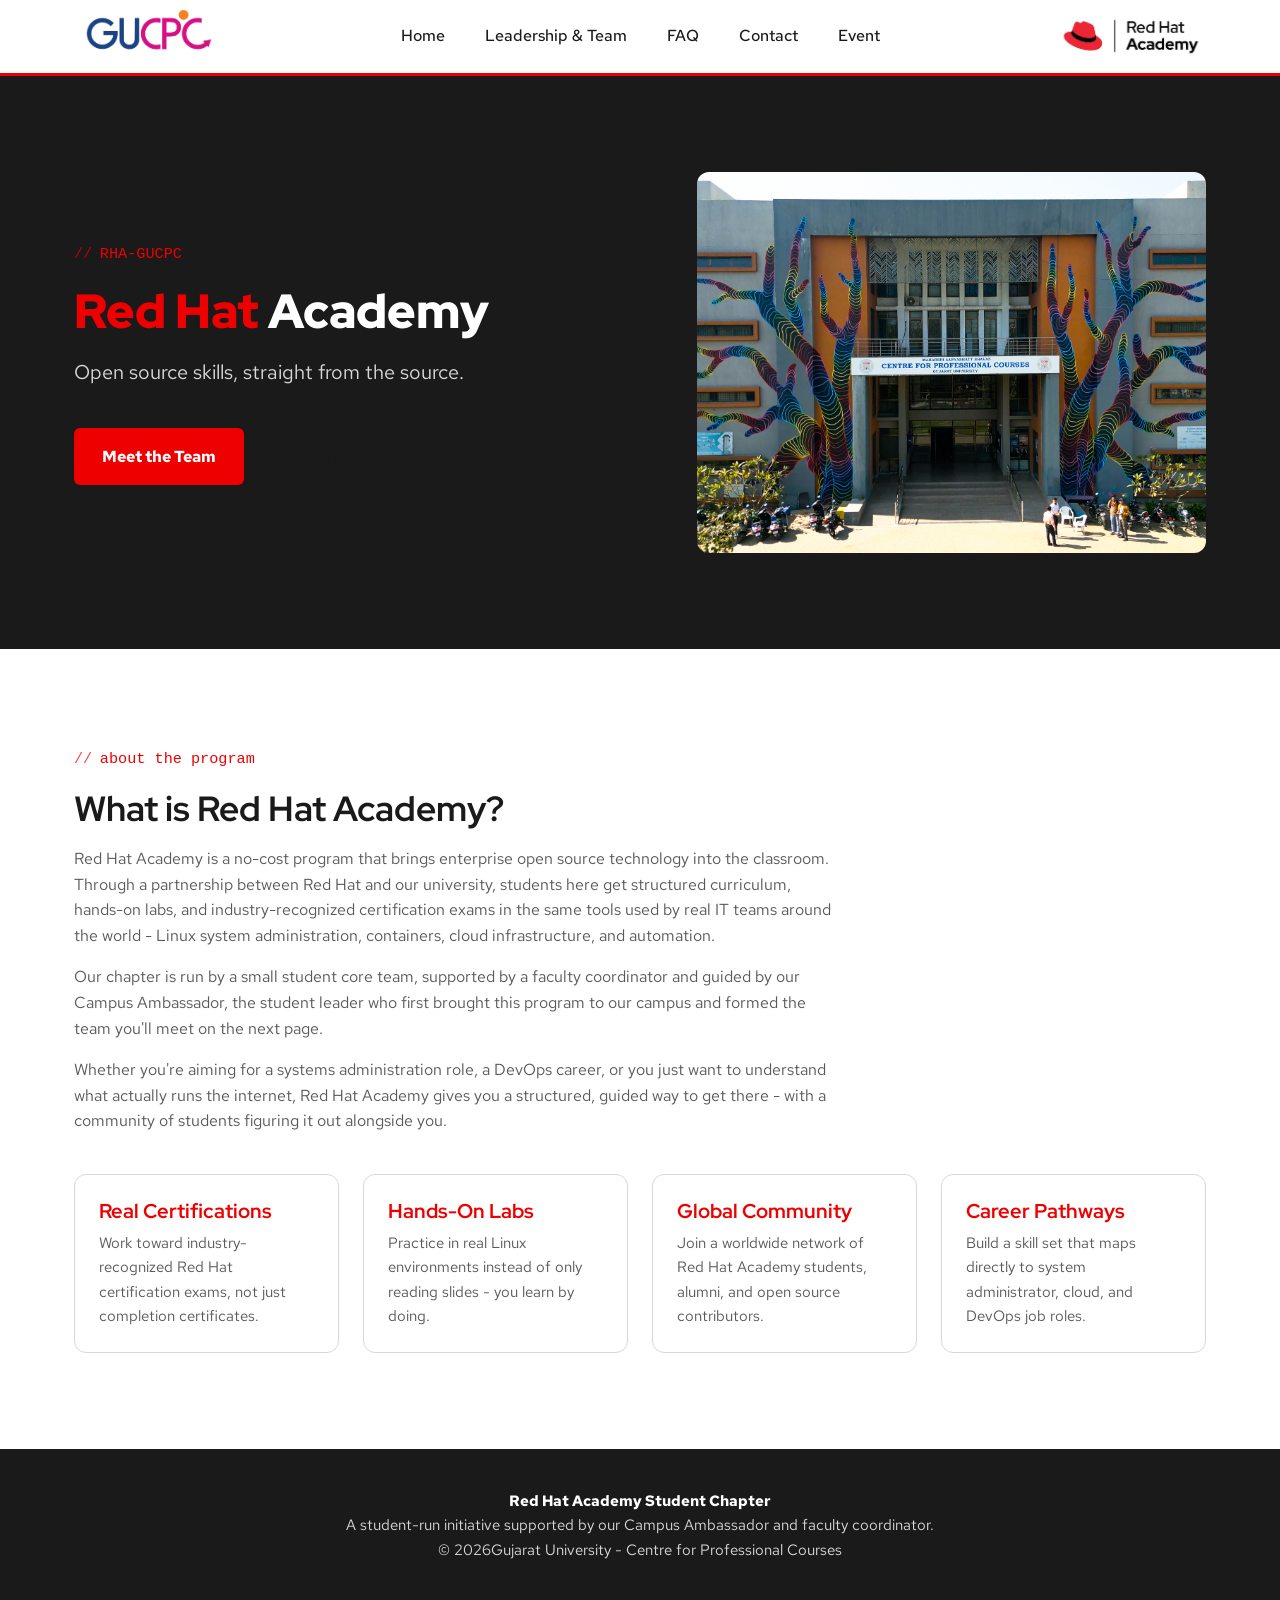
<file: redhat-academy/index.html>
<!DOCTYPE html>
<!--
  =============================================================================
  RED HAT ACADEMY - HOME PAGE
  =============================================================================
  Unlike an earlier version of this site, this page's text is now written
  directly here as normal HTML - not fetched from a JSON file. If you want
  to change the heading, the "About" paragraphs, or the 4 benefit cards,
  just edit the text below directly (use Ctrl+F / Cmd+F to find it fast).

  The only file that still loads content from JSON is team.html, because
  the team roster changes every year and that's worth keeping in one
  editable data file (see data.json).
  =============================================================================
-->
<html lang="en">
<head>
  <meta charset="UTF-8">
  <meta name="viewport" content="width=device-width, initial-scale=1.0">
  <title>Red Hat Academy | Home</title>
  <meta name="description" content="Red Hat Academy - open source skills, hands-on labs, and industry certifications for students, run by our campus core team.">
  <link rel="stylesheet" href="css/style.css">
</head>
<body>

  <!-- ===================== NAVBAR ===================== -->
  <!-- This same navbar block is copied at the top of all four pages. -->
  <nav class="navbar" aria-label="Main navigation">
    <div class="container navbar__inner">

      <!-- Left: university logo. See css/style.css section 5 ("MEDIA
           FRAME") for how this box shows placeholder text until you
           point the <img> below at a real logo file. -->
      <a href="/" aria-label="Red Hat Academy home">
        <div class="media-frame media-frame--nav-logo">
          <img class="media-frame__img" src="assets/cpclogo.png">
        </div>
      </a>

      <!-- Center: page links -->
      <ul class="navbar__links" id="navbarLinks">
        <li><a class="navbar__link" href="/" data-path="/">Home</a></li>
        <li><a class="navbar__link" href="/team" data-path="/team">Leadership &amp; Team</a></li>
        <li><a class="navbar__link" href="/faq" data-path="/faq">FAQ</a></li>
        <li><a class="navbar__link" href="/contact" data-path="/contact">Contact</a></li>
        <li><a class="navbar__link" href="/event" data-path="/event">Event</a></li>
      </ul>

      <!-- Hamburger button, shown only on small screens (see style.css) -->
      <button class="navbar__hamburger" id="hamburgerBtn" aria-label="Toggle menu" aria-expanded="false">
        <span></span><span></span><span></span>
      </button>

      <!-- Right: Red Hat Academy logo -->
      <a href="https://www.redhat.com/en/services/training/red-hat-academy" target="_blank" rel="noopener">
        <div class="media-frame media-frame--nav-logo">
          <img class="media-frame__img" src="assets/redhat-logo.jpg"
               alt="Red Hat Academy logo" onerror="this.style.display='none'">
        </div>
      </a>

    </div>
  </nav>

  <main>

    <!-- ===================== HERO SECTION ===================== -->
    <section class="hero">
      <div class="container hero__inner">
        <div class="hero__text">
          <p class="eyebrow">RHA-GUCPC</p>
          <h1 class="hero__heading"><span class="accent">Red Hat</span> Academy</h1>
          <p class="hero__subheading">Open source skills, straight from the source.</p>
          <div class="hero__actions">
            <a class="btn btn--primary" href="/team">Meet the Team</a>
            <a class="btn btn--secondary" href="/faq">Read the FAQ</a>
          </div>
        </div>

        <!-- Hero image: a medium/large image representing the academy or
             cloud computing, as requested in the brief. Point the <img>
             at a real photo/illustration whenever you have one. -->
        <div class="hero__image-wrap">
          <div class="media-frame media-frame--hero">
            <span class="media-frame__placeholder">
              Hero image will go here<br>(e.g. a photo representing the<br>academy or cloud computing)
            </span>
            <img class="media-frame__img" src="assets/aboutcpc.jpg"
                 alt="Photo representing the Red Hat Academy" onerror="this.style.display='none'">
          </div>
        </div>
      </div>
    </section>

    <!-- ===================== ABOUT SECTION ===================== -->
    <section class="section">
      <div class="container">
        <p class="eyebrow">about the program</p>
        <h2 class="section-heading">What is Red Hat Academy?</h2>

        <p class="about__paragraph">
          Red Hat Academy is a no-cost program that brings enterprise open source technology
          into the classroom. Through a partnership between Red Hat and our university,
          students here get structured curriculum, hands-on labs, and industry-recognized
          certification exams in the same tools used by real IT teams around the world -
          Linux system administration, containers, cloud infrastructure, and automation.
        </p>
        <p class="about__paragraph">
          Our chapter is run by a small student core team, supported by a faculty coordinator
          and guided by our Campus Ambassador, the student leader who first brought this
          program to our campus and formed the team you'll meet on the next page.
        </p>
        <p class="about__paragraph">
          Whether you're aiming for a systems administration role, a DevOps career, or you
          just want to understand what actually runs the internet, Red Hat Academy gives you
          a structured, guided way to get there - with a community of students figuring it
          out alongside you.
        </p>

        <!-- The 4-card grid of program benefits -->
        <div class="value-grid">
          <div class="value-card">
            <h3 class="value-card__title">Real Certifications</h3>
            <p class="value-card__description">Work toward industry-recognized Red Hat certification exams, not just completion certificates.</p>
          </div>
          <div class="value-card">
            <h3 class="value-card__title">Hands-On Labs</h3>
            <p class="value-card__description">Practice in real Linux environments instead of only reading slides - you learn by doing.</p>
          </div>
          <div class="value-card">
            <h3 class="value-card__title">Global Community</h3>
            <p class="value-card__description">Join a worldwide network of Red Hat Academy students, alumni, and open source contributors.</p>
          </div>
          <div class="value-card">
            <h3 class="value-card__title">Career Pathways</h3>
            <p class="value-card__description">Build a skill set that maps directly to system administrator, cloud, and DevOps job roles.</p>
          </div>
        </div>
      </div>
    </section>

  </main>

  <!-- ===================== FOOTER ===================== -->
  <!-- This same footer block is copied at the bottom of all four pages. -->
  <footer class="site-footer">
    <div class="container">
      <p><strong>Red Hat Academy Student Chapter</strong></p>
      <p>A student-run initiative supported by our Campus Ambassador and faculty coordinator.</p>
      <p>&copy; <span id="footerYear"></span>Gujarat University - Centre for Professional Courses</p>
    </div>
  </footer>

  <script src="js/script.js"></script>
</body>
</html>
</file>
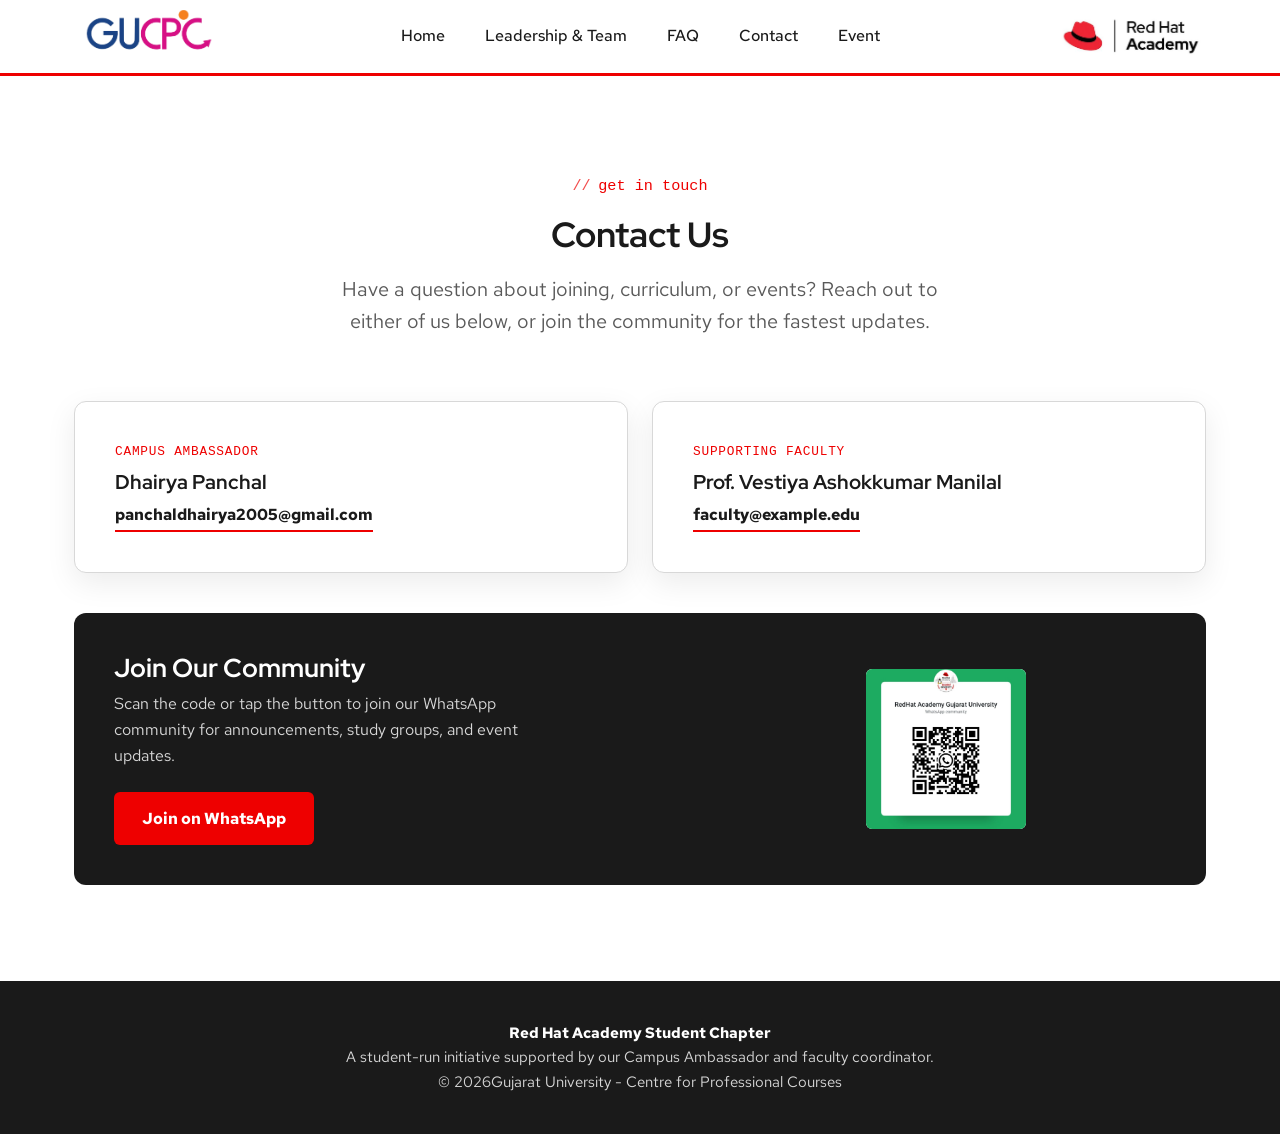
<file: redhat-academy/contact.html>
<!DOCTYPE html>
<!--
  =============================================================================
  RED HAT ACADEMY - CONTACT PAGE
  =============================================================================
  Nothing on this page is loaded from data.json - the two email cards and
  the "Join Our Community" text are written directly below. To update an
  email address or the WhatsApp link, edit the text/attributes directly.
  =============================================================================
-->
<html lang="en">
<head>
  <meta charset="UTF-8">
  <meta name="viewport" content="width=device-width, initial-scale=1.0">
  <title>Red Hat Academy | Contact</title>
  <meta name="description" content="Contact the Red Hat Academy Campus Ambassador or Faculty Coordinator, or join our WhatsApp community.">
  <link rel="stylesheet" href="css/style.css">
</head>
<body>

  <!-- ===================== NAVBAR ===================== -->
  <nav class="navbar" aria-label="Main navigation">
    <div class="container navbar__inner">
      <a href="/" aria-label="Red Hat Academy home">
        <div class="media-frame media-frame--nav-logo">
          <img class="media-frame__img" src="assets/cpclogo.png"
               alt="Your University logo" onerror="this.style.display='none'">
        </div>
      </a>

      <ul class="navbar__links" id="navbarLinks">
        <li><a class="navbar__link" href="/" data-path="/">Home</a></li>
        <li><a class="navbar__link" href="/team" data-path="/team">Leadership &amp; Team</a></li>
        <li><a class="navbar__link" href="/faq" data-path="/faq">FAQ</a></li>
        <li><a class="navbar__link" href="/contact" data-path="/contact">Contact</a></li>
        <li><a class="navbar__link" href="/event" data-path="/event">Event</a></li>
      </ul>

      <button class="navbar__hamburger" id="hamburgerBtn" aria-label="Toggle menu" aria-expanded="false">
        <span></span><span></span><span></span>
      </button>

      <a href="https://www.redhat.com/en/services/training/red-hat-academy" target="_blank" rel="noopener">
        <div class="media-frame media-frame--nav-logo">
          <span class="media-frame__placeholder">Red Hat Academy Logo</span>
          <img class="media-frame__img" src="assets/redhat-logo.jpg"
               alt="Red Hat Academy logo" onerror="this.style.display='none'">
        </div>
      </a>
    </div>
  </nav>

  <main>
    <section class="section">
      <div class="container">

        <div class="team-page-header">
          <p class="eyebrow">get in touch</p>
          <h1 class="section-heading">Contact Us</h1>
          <p class="section-intro" style="margin-left:auto;margin-right:auto;">
            Have a question about joining, curriculum, or events? Reach out to either of us
            below, or join the community for the fastest updates.
          </p>
        </div>

        <!-- Two email cards, side by side on desktop, stacked on mobile -->
        <div class="contact-grid">

          <div class="contact-card">
            <p class="contact-card__label">Campus Ambassador</p>
            <h3 class="contact-card__name">Dhairya Panchal</h3>
            <a class="contact-card__email" href="panchaldhairya2005@gmail.com">panchaldhairya2005@gmail.com</a>
          </div>

          <div class="contact-card">
            <p class="contact-card__label">Supporting Faculty</p>
            <h3 class="contact-card__name">Prof. Vestiya Ashokkumar Manilal</h3>
            <a class="contact-card__email" href="mailto:faculty@example.edu">faculty@example.edu</a>
          </div>

        </div>

        <!-- "Join Our Community" card: text on one side, QR code on the other.
             The QR media-frame shows placeholder text until you add a real,
             generated QR code image pointing at your WhatsApp invite link. -->
        <div class="community-card">
          <div>
            <h2 class="community-card__heading">Join Our Community</h2>
            <p class="community-card__description">
              Scan the code or tap the button to join our WhatsApp community for
              announcements, study groups, and event updates.
            </p>
            <a class="btn btn--primary" href="https://chat.whatsapp.com/F3q59Efl7EpFM5Wr5rGV5e" target="_blank" rel="noopener">
              Join on WhatsApp
            </a>
          </div>
          <div class="community-card__qr-wrap">
            <div class="media-frame media-frame--qr">
              <span class="media-frame__placeholder">QR code will go here</span>
              <img class="media-frame__img" src="assets/RHA_whatsapp_qr.jpeg"
                   alt="QR code to join the WhatsApp community" onerror="this.style.display='none'">
            </div>
          </div>
        </div>

      </div>
    </section>
  </main>

  <!-- ===================== FOOTER ===================== -->
  <footer class="site-footer">
    <div class="container">
      <p><strong>Red Hat Academy Student Chapter</strong></p>
      <p>A student-run initiative supported by our Campus Ambassador and faculty coordinator.</p>
      <p>&copy; <span id="footerYear"></span>Gujarat University - Centre for Professional Courses</p>
    </div>
  </footer>

  <script src="js/script.js"></script>
</body>
</html>
</file>
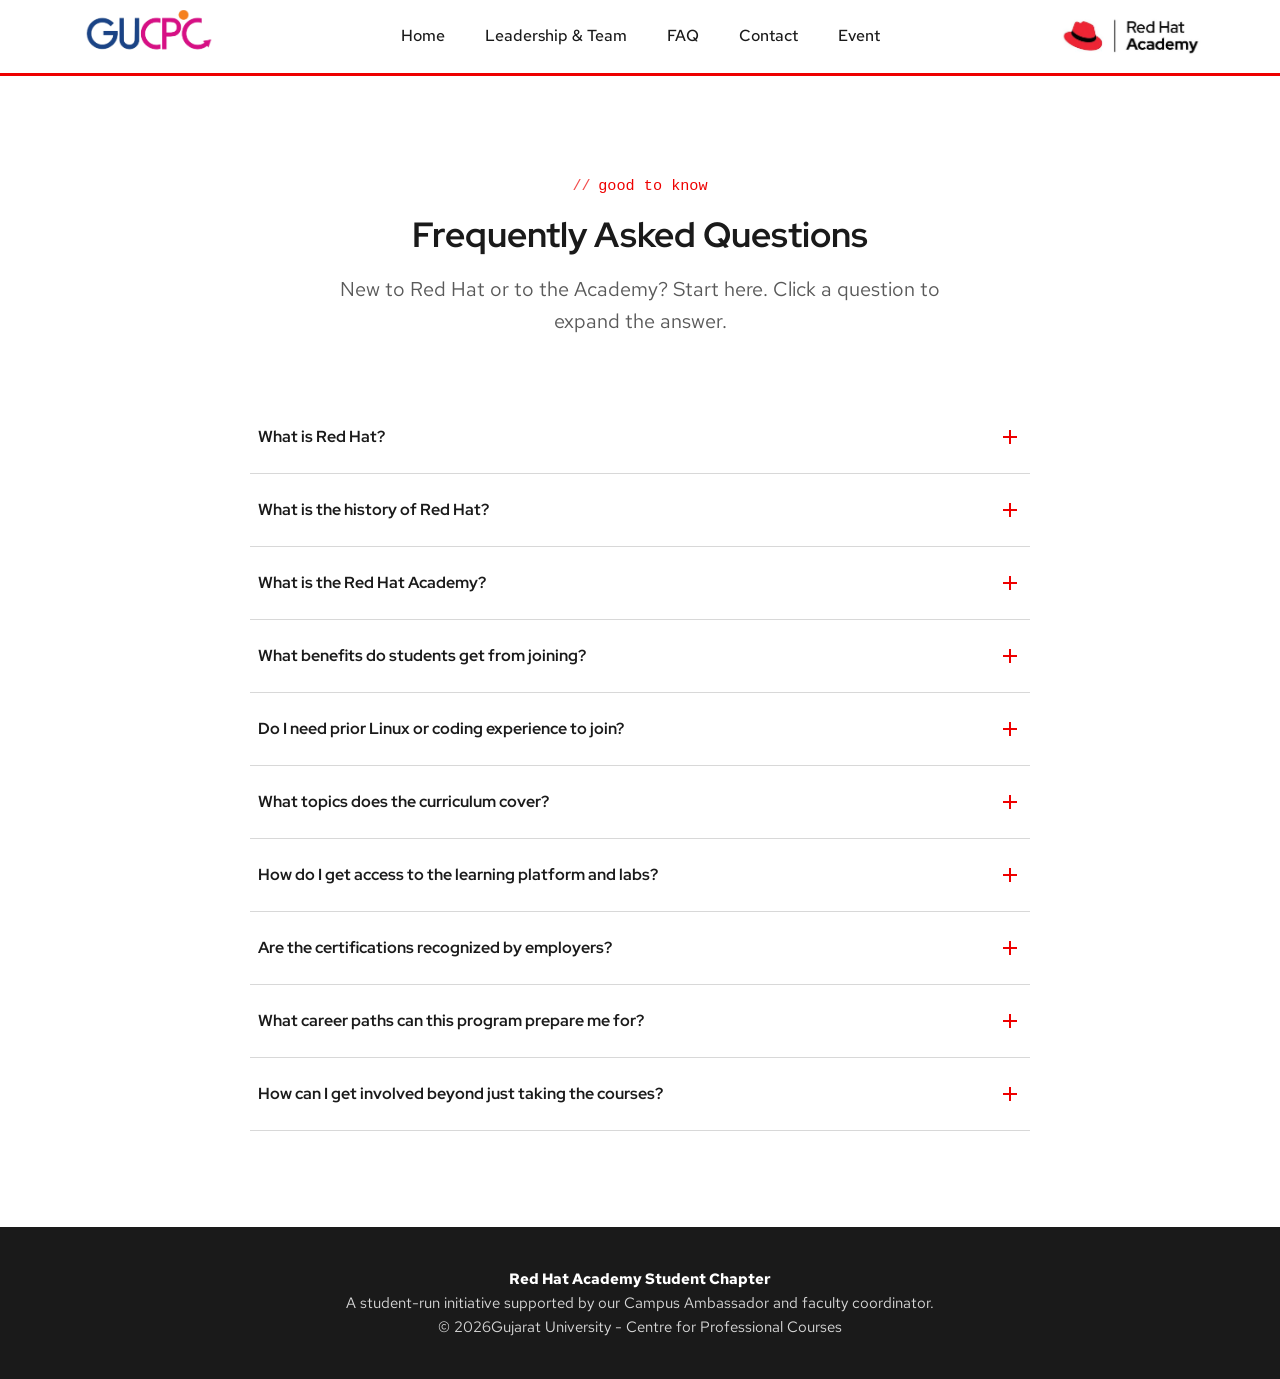
<file: redhat-academy/faq.html>
<!DOCTYPE html>
<!--
  =============================================================================
  RED HAT ACADEMY - FAQ PAGE
  =============================================================================
  All 10 questions and answers are written directly below as plain HTML -
  nothing on this page is loaded from data.json. To edit a question or
  answer, find it in the list below and change the text directly.

  js/script.js only adds the CLICK BEHAVIOR: clicking a ".faq-item__question"
  button toggles that item's "is-open" class, which style.css uses to
  animate the answer open and closed (see setupAccordion() in script.js).
  =============================================================================
-->
<html lang="en">
<head>
  <meta charset="UTF-8">
  <meta name="viewport" content="width=device-width, initial-scale=1.0">
  <title>Red Hat Academy | FAQ</title>
  <meta name="description" content="Answers to common questions about Red Hat, the Red Hat Academy program, curriculum, certifications, and how to get involved.">
  <link rel="stylesheet" href="css/style.css">
</head>
<body>

  <!-- ===================== NAVBAR ===================== -->
  <nav class="navbar" aria-label="Main navigation">
    <div class="container navbar__inner">
      <a href="/" aria-label="Red Hat Academy home">
        <div class="media-frame media-frame--nav-logo">
          <img class="media-frame__img" src="assets/cpclogo.png"
               alt="Your University logo" onerror="this.style.display='none'">
        </div>
      </a>

      <ul class="navbar__links" id="navbarLinks">
        <li><a class="navbar__link" href="/" data-path="/">Home</a></li>
        <li><a class="navbar__link" href="/team" data-path="/team">Leadership &amp; Team</a></li>
        <li><a class="navbar__link" href="/faq" data-path="/faq">FAQ</a></li>
        <li><a class="navbar__link" href="/contact" data-path="/contact">Contact</a></li>
        <li><a class="navbar__link" href="/event" data-path="/event">Event</a></li>
      </ul>

      <button class="navbar__hamburger" id="hamburgerBtn" aria-label="Toggle menu" aria-expanded="false">
        <span></span><span></span><span></span>
      </button>

      <a href="https://www.redhat.com/en/services/training/red-hat-academy" target="_blank" rel="noopener">
        <div class="media-frame media-frame--nav-logo">
          <span class="media-frame__placeholder">Red Hat Academy Logo</span>
          <img class="media-frame__img" src="assets/redhat-logo.jpg"
               alt="Red Hat Academy logo" onerror="this.style.display='none'">
        </div>
      </a>
    </div>
  </nav>

  <main>
    <section class="section">
      <div class="container">

        <div class="team-page-header">
          <p class="eyebrow">good to know</p>
          <h1 class="section-heading">Frequently Asked Questions</h1>
          <p class="section-intro" style="margin-left:auto;margin-right:auto;">
            New to Red Hat or to the Academy? Start here. Click a question to expand the answer.
          </p>
        </div>

        <!--
          ACCORDION LIST
          ---------------
          Each question is a <button> (buttons are automatically
          keyboard-focusable and clickable with Enter/Space - free
          accessibility, compared to using a plain <div>).
        -->
        <div class="faq-list" id="faqList">

          <div class="faq-item">
            <button class="faq-item__question" aria-expanded="false">
              <span>What is Red Hat?</span>
              <span class="faq-item__icon" aria-hidden="true"></span>
            </button>
            <div class="faq-item__answer-wrap">
              <p class="faq-item__answer">
                Red Hat is a global enterprise software company that builds open source
                solutions for businesses, most famously Red Hat Enterprise Linux (RHEL).
                Instead of selling proprietary software licenses, Red Hat's business model
                is built around open source collaboration, subscriptions, and support -
                making community-built software reliable enough for banks, hospitals, and
                governments to run on.
              </p>
            </div>
          </div>

          <div class="faq-item">
            <button class="faq-item__question" aria-expanded="false">
              <span>What is the history of Red Hat?</span>
              <span class="faq-item__icon" aria-hidden="true"></span>
            </button>
            <div class="faq-item__answer-wrap">
              <p class="faq-item__answer">
                Red Hat was founded in 1993 and grew alongside the broader Linux and open
                source movement of the 1990s. Over the following decades it became the
                leading commercial Linux distribution company, eventually expanding into
                cloud, container, and automation software, and was acquired by IBM in 2019
                while continuing to operate with its own open source-first culture and
                leadership.
              </p>
            </div>
          </div>

          <div class="faq-item">
            <button class="faq-item__question" aria-expanded="false">
              <span>What is the Red Hat Academy?</span>
              <span class="faq-item__icon" aria-hidden="true"></span>
            </button>
            <div class="faq-item__answer-wrap">
              <p class="faq-item__answer">
                Red Hat Academy is Red Hat's education program for universities and
                colleges. It gives participating institutions - like ours - free access to
                official Red Hat curriculum, virtual lab environments, and discounted or
                included certification exam vouchers, so students can learn the same tools
                used in real enterprise IT environments.
              </p>
            </div>
          </div>

          <div class="faq-item">
            <button class="faq-item__question" aria-expanded="false">
              <span>What benefits do students get from joining?</span>
              <span class="faq-item__icon" aria-hidden="true"></span>
            </button>
            <div class="faq-item__answer-wrap">
              <p class="faq-item__answer">
                Members get access to guided curriculum, hands-on lab practice in real Linux
                environments, a path toward industry-recognized certification exams, and
                membership in a global community of Red Hat Academy students and open
                source contributors - plus the peer support of our own campus core team.
              </p>
            </div>
          </div>

          <div class="faq-item">
            <button class="faq-item__question" aria-expanded="false">
              <span>Do I need prior Linux or coding experience to join?</span>
              <span class="faq-item__icon" aria-hidden="true"></span>
            </button>
            <div class="faq-item__answer-wrap">
              <p class="faq-item__answer">
                No. The curriculum is designed to start from the fundamentals, so beginners
                are welcome. Some basic comfort with using a computer is helpful, but the
                program is built to teach Linux and systems concepts from the ground up.
              </p>
            </div>
          </div>

          <div class="faq-item">
            <button class="faq-item__question" aria-expanded="false">
              <span>What topics does the curriculum cover?</span>
              <span class="faq-item__icon" aria-hidden="true"></span>
            </button>
            <div class="faq-item__answer-wrap">
              <p class="faq-item__answer">
                Typical Red Hat Academy tracks cover Linux system administration
                fundamentals, command-line usage, user and file permission management,
                containers, and an introduction to automation and cloud infrastructure
                concepts - giving students a foundation that maps directly onto real
                system administrator and DevOps job tasks.
              </p>
            </div>
          </div>

          <div class="faq-item">
            <button class="faq-item__question" aria-expanded="false">
              <span>How do I get access to the learning platform and labs?</span>
              <span class="faq-item__icon" aria-hidden="true"></span>
            </button>
            <div class="faq-item__answer-wrap">
              <p class="faq-item__answer">
                Once you join our chapter, our Campus Ambassador and faculty coordinator
                will help enroll you in the official Red Hat Academy learning platform,
                where your course content, lab environments, and progress tracking all
                live under your own student account.
              </p>
            </div>
          </div>

          <div class="faq-item">
            <button class="faq-item__question" aria-expanded="false">
              <span>Are the certifications recognized by employers?</span>
              <span class="faq-item__icon" aria-hidden="true"></span>
            </button>
            <div class="faq-item__answer-wrap">
              <p class="faq-item__answer">
                Yes. Red Hat certifications are recognized across the IT industry, and Red
                Hat Academy is specifically designed to prepare students for these official
                certification exams, not just an internal completion certificate.
              </p>
            </div>
          </div>

          <div class="faq-item">
            <button class="faq-item__question" aria-expanded="false">
              <span>What career paths can this program prepare me for?</span>
              <span class="faq-item__icon" aria-hidden="true"></span>
            </button>
            <div class="faq-item__answer-wrap">
              <p class="faq-item__answer">
                Skills from the program map well onto roles such as Linux system
                administrator, DevOps engineer, cloud infrastructure engineer, and site
                reliability engineer - all roles where employers commonly look for exactly
                the kind of hands-on Linux and automation experience this curriculum builds.
              </p>
            </div>
          </div>

          <div class="faq-item">
            <button class="faq-item__question" aria-expanded="false">
              <span>How can I get involved beyond just taking the courses?</span>
              <span class="faq-item__icon" aria-hidden="true"></span>
            </button>
            <div class="faq-item__answer-wrap">
              <p class="faq-item__answer">
                Join our WhatsApp community (see the Contact page) to hear about workshops,
                study groups, and volunteer opportunities on the core team, such as helping
                with events, content, outreach, or lab support.
              </p>
            </div>
          </div>

        </div>

      </div>
    </section>
  </main>

  <!-- ===================== FOOTER ===================== -->
  <footer class="site-footer">
    <div class="container">
      <p><strong>Red Hat Academy Student Chapter</strong></p>
      <p>A student-run initiative supported by our Campus Ambassador and faculty coordinator.</p>
      <p>&copy; <span id="footerYear"></span>Gujarat University - Centre for Professional Courses</p>
    </div>
  </footer>

  <script src="js/script.js"></script>
</body>
</html>
</file>
<file: redhat-academy/css/style.css>
/* =============================================================================
   RED HAT ACADEMY - MAIN STYLESHEET
   =============================================================================
   This ONE file styles all four pages - they all link to it with
   <link rel="stylesheet" href="css/style.css">. A change here updates the
   whole site at once.

   SECTIONS IN THIS FILE (search for these headings to jump around):
     1. Font import
     2. CSS variables (design tokens)
     3. Reset / base styles
     4. Reusable layout helpers
     5. Media frame (the image-or-placeholder component)
     6. Navbar
     7. Buttons
     8. Home page: hero + about + value props
     9. Team page: tier cards + core team grid
     10. FAQ page: accordion
     11. Contact page: cards + QR section
     12. Footer
     13. Responsive breakpoints (mobile)
     14. Accessibility helpers
============================================================================= */


/* -----------------------------------------------------------------------
   1. FONT IMPORT
   -----------------------------------------------------------------------
   "Red Hat Display" (bold headings) and "Red Hat Text" (body copy) are
   Red Hat's own free, open-source typeface family, pulled from Google
   Fonts. Using Red Hat's real font makes the site feel authentically
   on-brand instead of a generic template with red paint on it.
----------------------------------------------------------------------- */
@import url('https://fonts.googleapis.com/css2?family=Red+Hat+Display:wght@500;700;900&family=Red+Hat+Text:wght@400;500;700&display=swap');


/* -----------------------------------------------------------------------
   2. CSS VARIABLES (a.k.a. "design tokens")
   -----------------------------------------------------------------------
   ":root" means "the whole document". Anything defined with two dashes
   (--like-this) becomes a reusable variable, called anywhere with
   var(--like-this). This is the one place to tweak the theme.
----------------------------------------------------------------------- */
:root {
  /* --- Brand colors --- */
  --color-red: #EE0000;
  --color-red-dark: #A30000;
  --color-charcoal: #1A1A1A;
  --color-charcoal-soft: #2A2A2A;
  --color-white: #FFFFFF;
  --color-gray-100: #F5F5F5;
  --color-gray-300: #D8D8D8;
  --color-gray-600: #595959;
  --color-success: #4CAF50;

  /* --- Typography --- */
  --font-display: 'Red Hat Display', Arial, sans-serif;
  --font-body: 'Red Hat Text', Arial, sans-serif;
  --font-mono: 'Courier New', monospace;

  --text-xs: 0.8rem;
  --text-sm: 0.95rem;
  --text-base: 1rem;
  --text-lg: 1.25rem;
  --text-xl: 1.6rem;
  --text-2xl: 2.2rem;
  --text-3xl: 3rem;

  /* --- Spacing scale --- */
  --space-xs: 0.5rem;
  --space-sm: 1rem;
  --space-md: 1.5rem;
  --space-lg: 2.5rem;
  --space-xl: 4rem;
  --space-2xl: 6rem;

  /* --- Shape & motion --- */
  --radius-sm: 6px;
  --radius-md: 12px;
  --shadow-card: 0 10px 30px rgba(0, 0, 0, 0.08);
  --shadow-card-hover: 0 16px 40px rgba(0, 0, 0, 0.14);
  --transition-fast: 0.18s ease;
  --transition-medium: 0.3s ease;

  /* --- Layout --- */
  --container-width: 1180px;
  --navbar-height: 76px;
}


/* -----------------------------------------------------------------------
   3. RESET / BASE STYLES
   ----------------------------------------------------------------------- */
* {
  box-sizing: border-box; /* padding/border count INSIDE the declared width */
  margin: 0;
  padding: 0;
}

html {
  scroll-behavior: smooth;
}

body {
  font-family: var(--font-body);
  color: var(--color-charcoal);
  background-color: var(--color-white);
  line-height: 1.6;
  padding-top: var(--navbar-height); /* stops the fixed navbar covering content */
}

img {
  max-width: 100%;
  display: block;
}

a {
  color: inherit;
  text-decoration: none;
}

ul {
  list-style: none;
}

h1, h2, h3, h4 {
  font-family: var(--font-display);
  line-height: 1.2;
  font-weight: 700;
}

button {
  font-family: inherit;
  cursor: pointer;
  border: none;
  background: none;
}


/* -----------------------------------------------------------------------
   4. REUSABLE LAYOUT HELPERS
   ----------------------------------------------------------------------- */
.container {
  width: 100%;
  max-width: var(--container-width);
  margin: 0 auto;
  padding: 0 var(--space-md);
}

.section {
  padding: var(--space-2xl) 0;
}

.section--muted {
  background-color: var(--color-gray-100);
}

.section--dark {
  background-color: var(--color-charcoal);
  color: var(--color-white);
}

/* A small "// comment"-styled label, echoing a line of code - fits an
   open-source / Linux subject better than a plain "01 / 02 / 03". */
.eyebrow {
  display: inline-flex;
  align-items: center;
  gap: 0.5em;
  font-family: var(--font-mono);
  font-size: var(--text-sm);
  color: var(--color-red);
  margin-bottom: var(--space-sm);
}

.eyebrow::before {
  content: '//';
  opacity: 0.7;
}

.section-heading {
  font-size: var(--text-2xl);
  margin-bottom: var(--space-sm);
}

.section-intro {
  max-width: 640px;
  color: var(--color-gray-600);
  font-size: var(--text-lg);
  margin-bottom: var(--space-lg);
}


/* -----------------------------------------------------------------------
   5. MEDIA FRAME
   -----------------------------------------------------------------------
   This is the component used EVERYWHERE a photo/logo/QR code goes:
   navbar logos, the hero image, team member photos, and the WhatsApp QR
   code. Instead of shipping placeholder image files, each frame shows a
   dashed-border box with instructional text UNTIL a real image is added.

   HOW IT WORKS:
   The HTML for a media frame looks like this:

     <div class="media-frame media-frame--avatar-lg">
       <span class="media-frame__placeholder">Photo will go here</span>
       <img class="media-frame__img" src="assets/team/hod.jpg"
            alt="Photo of Dr. Full Name" onerror="this.style.display='none'">
     </div>

   - The placeholder <span> always renders, sitting in normal document
     flow, which is what gives the box its size and dashed border.
   - The <img> sits ON TOP of the placeholder (position: absolute, filling
     the whole frame) so that when it successfully loads, it visually
     covers the placeholder text completely.
   - If the image is missing or the path is wrong, the browser fires the
     img's "onerror" event. That inline bit of JavaScript
     (this.style.display='none') hides the broken image, which reveals
     the placeholder text sitting underneath it - so visitors NEVER see
     an ugly broken-image icon, only a clear "photo will go here" box.
   - The moment you add a real file at the path in "src" and it loads
     successfully, it automatically covers the placeholder - no code
     changes needed beyond pointing "src" at your real file.
----------------------------------------------------------------------- */
.media-frame {
  position: relative;   /* lets the <img> position itself against this box */
  display: flex;
  align-items: center;
  justify-content: center;
  background-color: var(--color--100);
  overflow: hidden;     /* clips the image to the frame's rounded corners */
  flex-shrink: 0;
}

.media-frame__img {
  position: absolute;
  inset: 0;             /* shorthand for top/right/bottom/left: 0 */
  width: 100%;
  height: 100%;
  object-fit: cover;    /* fills the frame without distorting the photo */
}

/* --- Size/shape variants --- */
.media-frame--nav-logo {
  width: 150px;
  height: 53px;
  border-radius: var(--radius-sm);
}

.media-frame--hero {
  width: 100%;
  aspect-ratio: 4 / 3;
  border-radius: var(--radius-md);
}

.media-frame--qr {
  width: 160px;
  height: 160px;
  border-radius: var(--radius-sm);
  border-color: var(--color-gray-600);
}

.media-frame--avatar-lg {
  width: 90px;
  height: 90px;
  border-radius: 50%;
}

.media-frame--avatar-sm {
  width: 96px;
  height: 96px;
  border-radius: 50%;
  margin: 0 auto var(--space-sm);
}


/* -----------------------------------------------------------------------
   6. NAVBAR
   -----------------------------------------------------------------------
   Layout: [ university logo ] ---- [ nav links ] ---- [ red hat logo ]
   Flexbox (display:flex) is used because it's built exactly for
   "arrange items in a row, with control over spacing between them."
----------------------------------------------------------------------- */
.navbar {
  position: fixed;
  top: 0;
  left: 0;
  width: 100%;
  height: var(--navbar-height);
  background-color: var(--color-white);
  border-bottom: 3px solid var(--color-red);
  z-index: 1000;
}

.navbar__inner {
  height: 100%;
  display: flex;
  align-items: center;
  justify-content: space-between;
  gap: var(--space-md);
}

.navbar__links {
  display: flex;
  gap: var(--space-lg);
}

.navbar__link {
  font-weight: 500;
  font-size: var(--text-base);
  padding: 0.4rem 0;
  position: relative;
  transition: color var(--transition-fast);
}

.navbar__link:hover {
  color: var(--color-red);
}

/* Active-page underline, grown with a pseudo-element instead of extra markup */
.navbar__link::after {
  content: '';
  position: absolute;
  left: 0;
  bottom: -4px;
  width: 100%;
  height: 2px;
  background-color: var(--color-red);
  transform: scaleX(0);
  transform-origin: left;
  transition: transform var(--transition-fast);
}

.navbar__link:hover::after {
  transform: scaleX(1);
}

/* script.js adds this class to whichever link matches the current page */
.navbar__link.is-active {
  color: var(--color-red);
}

.navbar__link.is-active::after {
  transform: scaleX(1);
}

/* Hamburger button - only shown on small screens (see section 13) */
.navbar__hamburger {
  display: none;
  flex-direction: column;
  justify-content: center;
  gap: 5px;
  width: 32px;
  height: 32px;
}

.navbar__hamburger span {
  display: block;
  height: 2px;
  background-color: var(--color-charcoal);
  border-radius: 2px;
  transition: transform var(--transition-fast), opacity var(--transition-fast);
}

.navbar__hamburger.is-open span:nth-child(1) {
  transform: translateY(7px) rotate(45deg);
}
.navbar__hamburger.is-open span:nth-child(2) {
  opacity: 0;
}
.navbar__hamburger.is-open span:nth-child(3) {
  transform: translateY(-7px) rotate(-45deg);
}


/* -----------------------------------------------------------------------
   7. BUTTONS
   ----------------------------------------------------------------------- */
.btn {
  display: inline-flex;
  align-items: center;
  justify-content: center;
  gap: 0.5em;
  padding: 0.85rem 1.75rem;
  border-radius: var(--radius-sm);
  font-weight: 700;
  font-size: var(--text-base);
  transition: transform var(--transition-fast), box-shadow var(--transition-fast), background-color var(--transition-fast);
  white-space: nowrap;
}

.btn:hover {
  transform: translateY(-2px);
}

.btn--primary {
  background-color: var(--color-red);
  color: var(--color-white);
}

.btn--primary:hover {
  background-color: var(--color-red-dark);
  box-shadow: var(--shadow-card-hover);
}

.btn--secondary {
  background-color: transparent;
  color: var(--color-charcoal);
  border: 2px solid var(--color-charcoal);
}

.section--dark .btn--secondary {
  color: var(--color-white);
  border-color: var(--color-white);
}

.btn--secondary:hover {
  background-color: var(--color-charcoal);
  color: var(--color-white);
}


/* -----------------------------------------------------------------------
   8. HOME PAGE: HERO + ABOUT + VALUE PROPS
   -----------------------------------------------------------------------
   The hero uses CSS Grid (not Flexbox) because we're thinking in two
   explicit columns (text | image) that need to line up - Grid lets us
   name that structure directly with grid-template-columns.
----------------------------------------------------------------------- */
.hero {
  background-color: var(--color-charcoal);
  color: var(--color-white);
  padding: var(--space-2xl) 0;
  overflow: hidden;
}

.hero__inner {
  display: grid;
  grid-template-columns: 1.1fr 1fr;
  align-items: center;
  gap: var(--space-xl);
}

.hero__heading {
  font-size: var(--text-3xl);
  font-weight: 900;
  margin-bottom: var(--space-sm);
}

.hero__heading .accent {
  color: var(--color-red);
}

.hero__subheading {
  font-size: var(--text-lg);
  color: var(--color-gray-300);
  margin-bottom: var(--space-lg);
  max-width: 480px;
}

.hero__actions {
  display: flex;
  gap: var(--space-sm);
  flex-wrap: wrap;
}

/* --- About section --- */
.about__paragraph {
  max-width: 760px;
  color: var(--color-gray-600);
  font-size: var(--text-base);
  margin-bottom: var(--space-sm);
}

/* Grid with "auto-fit + minmax" automatically fits as many columns as
   comfortably hold "minmax(220px, 1fr)"-sized cards, wrapping to fewer
   columns on smaller screens without a dedicated @media rule. */
.value-grid {
  display: grid;
  grid-template-columns: repeat(auto-fit, minmax(220px, 1fr));
  gap: var(--space-md);
  margin-top: var(--space-lg);
}

.value-card {
  background-color: var(--color-white);
  border: 1px solid var(--color-gray-300);
  border-radius: var(--radius-md);
  padding: var(--space-md);
  transition: transform var(--transition-medium), box-shadow var(--transition-medium), border-color var(--transition-medium);
}

.value-card:hover {
  transform: translateY(-6px);
  box-shadow: var(--shadow-card-hover);
  border-color: var(--color-red);
}

.value-card__title {
  font-size: var(--text-lg);
  margin-bottom: var(--space-xs);
  color: var(--color-red);
}

.value-card__description {
  font-size: var(--text-sm);
  color: var(--color-gray-600);
}


/* -----------------------------------------------------------------------
   9. TEAM PAGE: TIER CARDS + CORE TEAM GRID
   -----------------------------------------------------------------------
   The brief asks for a clear TOP-TO-BOTTOM HIERARCHY. We reinforce that
   visually with a thin connecting line between tiers, like an org chart.
----------------------------------------------------------------------- */
.team-page-header {
  text-align: center;
  max-width: 700px;
  margin: 0 auto var(--space-xl);
}

.org-chart {
  display: flex;
  flex-direction: column;
  align-items: center;
  gap: var(--space-lg);
}

.org-chart__connector {
  width: 2px;
  height: var(--space-lg);
  background-color: var(--color-gray-300);
}

.tier-label {
  font-family: var(--font-mono);
  font-size: var(--text-xs);
  letter-spacing: 0.08em;
  text-transform: uppercase;
  color: var(--color-red);
  margin-bottom: var(--space-xs);
  text-align: center;
}

.profile-card {
  background-color: var(--color-white);
  border: 1px solid var(--color-gray-300);
  border-radius: var(--radius-md);
  box-shadow: var(--shadow-card);
  padding: var(--space-md) var(--space-lg);
  display: flex;
  align-items: center;
  gap: var(--space-md);
  width: 100%;
  max-width: 560px;
  min-height: 122px; /* keeps the card's shape while JS is still loading data.json */
  transition: box-shadow var(--transition-medium);
}

.profile-card:hover {
  box-shadow: var(--shadow-card-hover);
}

.profile-card__photo {
  border: 0px solid var(--color-red);
}

.profile-card__name {
  font-size: var(--text-lg);
  margin-bottom: 0.15em;
}

.profile-card__role {
  color: var(--color-red);
  font-weight: 700;
  font-size: var(--text-sm);
  margin-bottom: 0.4em;
}

.profile-card__description {
  color: var(--color-gray-600);
  font-size: var(--text-sm);
}

/* The Campus Ambassador tier is deliberately highlighted, since they
   formed the team - a red border + soft glow sets this card apart. */
.profile-card--highlight {
  border: 2px solid var(--color-red);
  box-shadow: 0 0 0 6px rgba(238, 0, 0, 0.06), var(--shadow-card);
}

/* --- Core team: a clean 3-column responsive grid --- */
.core-team-grid {
  display: grid;
  grid-template-columns: repeat(3, 1fr);
  gap: var(--space-md);
  width: 100%;
  max-width: 980px;
}

.team-card {
  background-color: var(--color-white);
  border: 1px solid var(--color-gray-300);
  border-radius: var(--radius-md);
  padding: var(--space-md);
  text-align: center;
  transition: transform var(--transition-medium), box-shadow var(--transition-medium);
}

.team-card:hover {
  transform: translateY(-6px);
  box-shadow: var(--shadow-card-hover);
}

.team-card__photo {
  border: 0px solid var(--color-charcoal);
  transition: border-color var(--transition-medium);
}

.team-card:hover .team-card__photo {
  border-color: var(--color-red);
}

.team-card__name {
  font-size: var(--text-base);
  margin-bottom: 0.2em;
}

.team-card__role {
  color: var(--color-red);
  font-weight: 700;
  font-size: var(--text-xs);
  text-transform: uppercase;
  letter-spacing: 0.04em;
  margin-bottom: 0.5em;
}

.team-card__description {
  color: var(--color-gray-600);
  font-size: var(--text-sm);
}


/* -----------------------------------------------------------------------
   10. FAQ PAGE: ACCORDION
   -----------------------------------------------------------------------
   Collapsed items get max-height:0 (invisible, no space taken). script.js
   adds an "is-open" class that sets max-height to a large enough value to
   reveal the full answer, animated by the CSS transition below - no
   JavaScript animation code needed.
----------------------------------------------------------------------- */
.faq-list {
  max-width: 780px;
  margin: 0 auto;
}

.faq-item {
  border-bottom: 1px solid var(--color-gray-300);
}

.faq-item__question {
  width: 100%;
  display: flex;
  align-items: center;
  justify-content: space-between;
  gap: var(--space-sm);
  padding: var(--space-md) var(--space-xs);
  text-align: left;
  font-family: var(--font-display);
  font-weight: 700;
  font-size: var(--text-base);
  color: var(--color-charcoal);
}

.faq-item__question:hover {
  color: var(--color-red);
}

.faq-item__icon {
  flex-shrink: 0;
  width: 24px;
  height: 24px;
  position: relative;
}

.faq-item__icon::before,
.faq-item__icon::after {
  content: '';
  position: absolute;
  background-color: var(--color-red);
  top: 50%;
  left: 50%;
  transform: translate(-50%, -50%);
  transition: transform var(--transition-medium);
}

.faq-item__icon::before {  /* horizontal bar of the "+" */
  width: 14px;
  height: 2px;
}

.faq-item__icon::after {   /* vertical bar of the "+" */
  width: 2px;
  height: 14px;
}

/* Rotating the vertical bar flat turns "+" into "-" when open */
.faq-item.is-open .faq-item__icon::after {
  transform: translate(-50%, -50%) rotate(90deg);
  opacity: 0;
}

.faq-item__answer-wrap {
  max-height: 0;
  overflow: hidden;
  transition: max-height var(--transition-medium);
}

.faq-item.is-open .faq-item__answer-wrap {
  max-height: 400px;
}

.faq-item__answer {
  padding: 0 var(--space-xs) var(--space-md);
  color: var(--color-gray-600);
  font-size: var(--text-sm);
  max-width: 680px;
}


/* -----------------------------------------------------------------------
   11. CONTACT PAGE: CARDS + QR SECTION
   ----------------------------------------------------------------------- */
.contact-grid {
  display: grid;
  grid-template-columns: 1fr 1fr;
  gap: var(--space-md);
  margin-bottom: var(--space-lg);
}

.contact-card {
  background-color: var(--color-white);
  border: 1px solid var(--color-gray-300);
  border-radius: var(--radius-md);
  padding: var(--space-lg);
  box-shadow: var(--shadow-card);
}

.contact-card__label {
  font-family: var(--font-mono);
  font-size: var(--text-xs);
  color: var(--color-red);
  text-transform: uppercase;
  letter-spacing: 0.06em;
  margin-bottom: var(--space-xs);
}

.contact-card__name {
  font-size: var(--text-lg);
  margin-bottom: var(--space-xs);
}

.contact-card__email {
  display: inline-flex;
  align-items: center;
  gap: 0.4em;
  color: var(--color-charcoal);
  font-weight: 700;
  border-bottom: 2px solid var(--color-red);
  padding-bottom: 2px;
  transition: color var(--transition-fast);
}

.contact-card__email:hover {
  color: var(--color-red);
}

/* --- "Join our community" card: text on one side, QR code on the other --- */
.community-card {
  background-color: var(--color-charcoal);
  color: var(--color-white);
  border-radius: var(--radius-md);
  padding: var(--space-lg);
  display: grid;
  grid-template-columns: 1.3fr 1fr;
  align-items: center;
  gap: var(--space-lg);
}

.community-card__heading {
  font-size: var(--text-xl);
  margin-bottom: var(--space-xs);
}

.community-card__description {
  color: var(--color-gray-300);
  margin-bottom: var(--space-md);
  max-width: 420px;
}

.community-card__qr-wrap {
  justify-self: center;
}

.community-card__qr-wrap .media-frame {
  background-color: var(--color-white);
}


/* -----------------------------------------------------------------------
   12. FOOTER
   ----------------------------------------------------------------------- */
.site-footer {
  background-color: var(--color-charcoal);
  color: var(--color-gray-300);
  text-align: center;
  padding: var(--space-lg) 0;
  font-size: var(--text-sm);
}

.site-footer strong {
  color: var(--color-white);
}


/* -----------------------------------------------------------------------
   13. RESPONSIVE BREAKPOINTS (MOBILE)
   ----------------------------------------------------------------------- */

/* Tablets and small laptops */
@media (max-width: 900px) {
  .hero__inner {
    grid-template-columns: 1fr;
    text-align: center;
  }

  .hero__subheading {
    margin-left: auto;
    margin-right: auto;
  }

  .hero__actions {
    justify-content: center;
  }

  .core-team-grid {
    grid-template-columns: repeat(2, 1fr);
  }

  .contact-grid {
    grid-template-columns: 1fr;
  }

  .community-card {
    grid-template-columns: 1fr;
    text-align: center;
  }

  .community-card__description {
    margin-left: auto;
    margin-right: auto;
  }

  .community-card__qr-wrap {
    justify-self: center;
  }
}

/* Phones */
@media (max-width: 640px) {
  :root {
    --text-3xl: 2.1rem;
    --text-2xl: 1.7rem;
    --space-2xl: 3.5rem;
  }

  .navbar__hamburger {
    display: flex;
  }

  .navbar__links {
    position: fixed;
    top: var(--navbar-height);
    left: 0;
    width: 100%;
    background-color: var(--color-white);
    border-bottom: 3px solid var(--color-red);
    flex-direction: column;
    align-items: center;
    gap: 0;
    padding: 0;
    max-height: 0;
    overflow: hidden;
    transition: max-height var(--transition-medium);
  }

  .navbar__links.is-open {
    max-height: 300px;
    padding: var(--space-sm) 0;
  }

  .navbar__link {
    padding: var(--space-sm) 0;
    width: 100%;
    text-align: center;
  }

  .core-team-grid {
    grid-template-columns: 1fr;
  }

  .profile-card {
    flex-direction: column;
    text-align: center;
  }

  .org-chart {
    padding: 0 var(--space-xs);
  }
}


/* -----------------------------------------------------------------------
   14. ACCESSIBILITY HELPERS
   ----------------------------------------------------------------------- */
a:focus-visible,
button:focus-visible {
  outline: 3px solid var(--color-red);
  outline-offset: 2px;
}

@media (prefers-reduced-motion: reduce) {
  *, *::before, *::after {
    animation-duration: 0.001ms !important;
    animation-iteration-count: 1 !important;
    transition-duration: 0.001ms !important;
    scroll-behavior: auto !important;
  }
}
</file>
